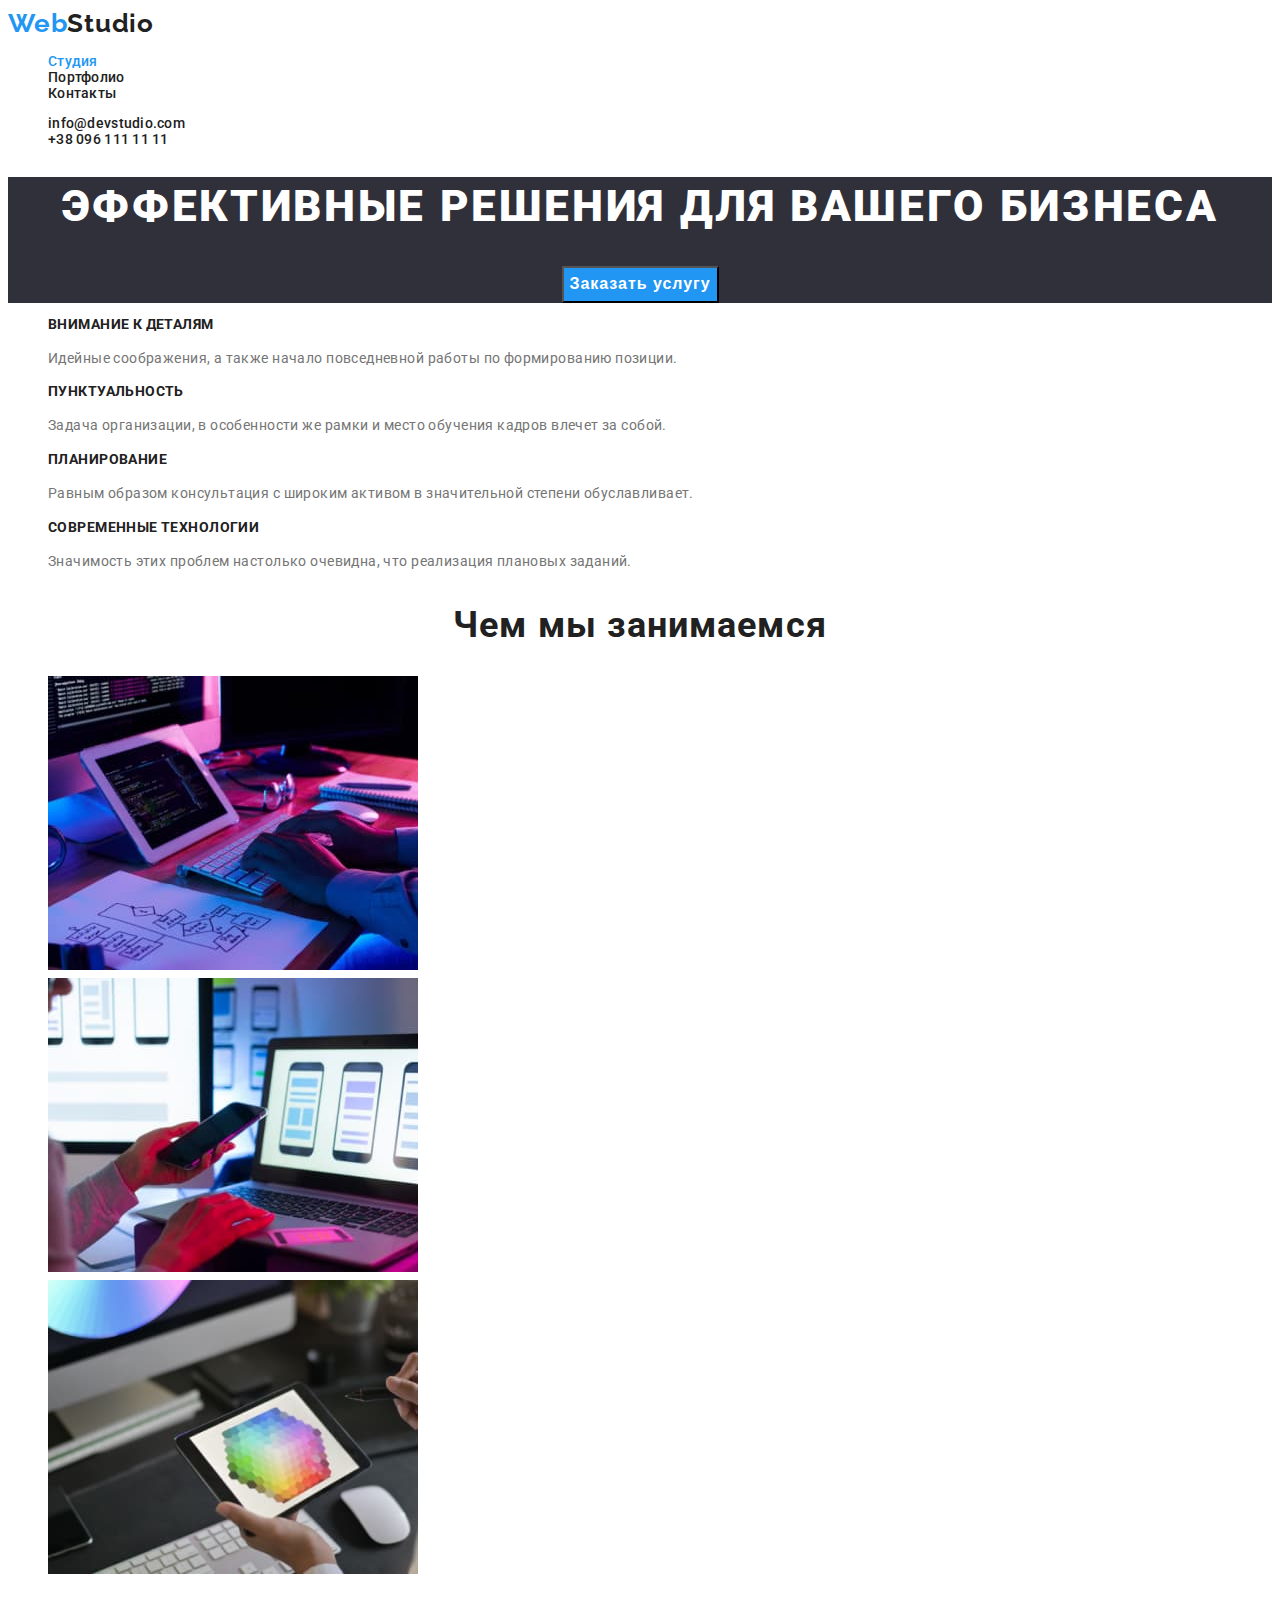
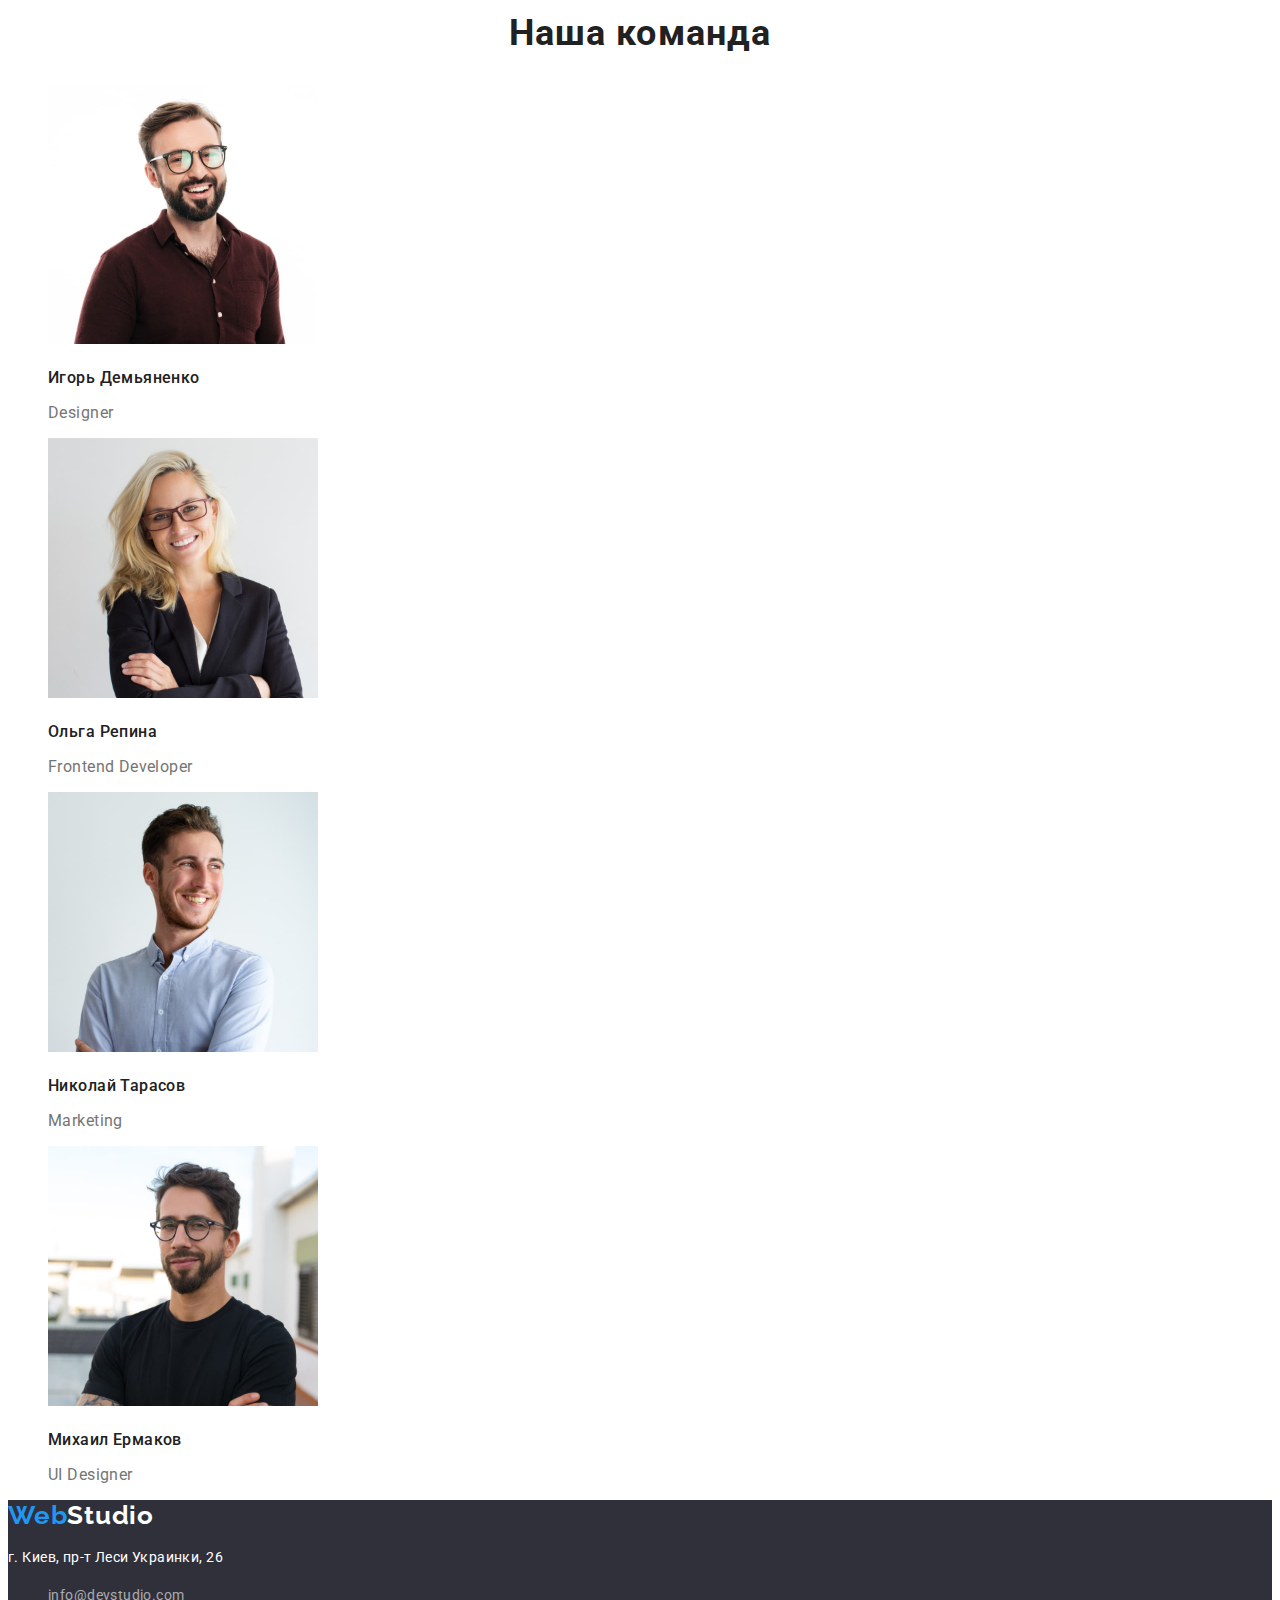
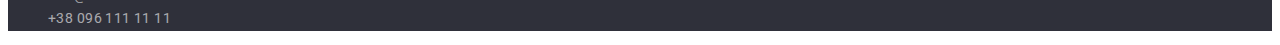
<file: index.html>
<!DOCTYPE html>
<html lang="ru">
  <head>
    <meta charset="UTF-8" />
    <meta http-equiv="X-UA-Compatible" content="IE=edge" />
    <meta name="viewport" content="width=device-width, initial-scale=1.0" />
    <title>WebStudio</title>
    <link
      rel="stylesheet"
      href="https://cdnjs.cloudflare.com/ajax/libs/modern-normalize/1.0.0/modern-normalize.min.css"
      integrity="sha512-ISS7cAi1PEhQ8jnbJpJZMd29NlhNj4AWYyLOSp2CE/CsHxTCu+r+t0D2yoJudVrd0/8fTVPUVDzY5Tvli75u/g=="
      crossorigin="anonymous"
    />
    <link rel="preconnect" href="https://fonts.gstatic.com" />
    <link
      href="https://fonts.googleapis.com/css2?family=Raleway:wght@700&family=Roboto:wght@400;500;700;900&display=swap"
      rel="stylesheet"
    />
    <link rel="stylesheet" href="./css/styles.css" />
  </head>
  <body>
    <!-- Шапка -->
    <header>
      <nav>
        <a class="link logo" href="./index.html"><span class="piece-logo">Web</span>Studio</a>

        <ul class="list site-nav">
          <li><a class="link active-link" href="./index.html">Студия</a></li>
          <li><a class="link" href="./portfolio.html">Портфолио</a></li>
          <li><a class="link" href="">Контакты</a></li>
        </ul>
      </nav>

      <ul class="list contacts">
        <li><a class="link" href="mailto:info@devstudio.com">info@devstudio.com</a></li>
        <li><a class="link" href="tel:+380961111111">+38 096 111 11 11</a></li>
      </ul>
    </header>

    <main>
      <!-- Герой -->
      <section class="hero-section">
        <h1 class="hero-title">Эффективные решения для вашего бизнеса</h1>
        <button class="button" type="button">Заказать услугу</button>
      </section>
      <!-- Особенности -->
      <section>
        <!-- Скрытый заголовок секции-->
        <h2 class="visually-hidden">Особенности</h2>
        <ul class="list">
          <li>
            <h3 class="features-title">Внимание к деталям</h3>
            <p class="features-text">
              Идейные соображения, а также начало повседневной работы по формированию позиции.
            </p>
          </li>
          <li>
            <h3 class="features-title">Пунктуальность</h3>
            <p class="features-text">
              Задача организации, в особенности же рамки и место обучения кадров влечет за собой.
            </p>
          </li>
          <li>
            <h3 class="features-title">Планирование</h3>
            <p class="features-text">
              Равным образом консультация с широким активом в значительной степени обуславливает.
            </p>
          </li>
          <li>
            <h3 class="features-title">Современные технологии</h3>
            <p class="features-text">Значимость этих проблем настолько очевидна, что реализация плановых заданий.</p>
          </li>
        </ul>
      </section>
      <!-- Чем мы занимаемся -->
      <section>
        <h2 class="section-title">Чем мы занимаемся</h2>
        <ul class="list">
          <li>
            <img src="./images/box1.jpg" alt="Программирование" width="370" />
          </li>
          <li>
            <img src="./images/box2.jpg" alt="Адаптивная вёрстка" width="370" />
          </li>
          <li>
            <img src="./images/box3.jpg" alt="Дизайн" width="370" />
          </li>
        </ul>
      </section>
      <!-- Команда -->
      <section>
        <h2 class="section-title">Наша команда</h2>
        <ul class="list">
          <li>
            <img src="./images/igor-demyanenko.jpg" alt="Игорь Демьяненко" width="270" />
            <h3 class="staff-name">Игорь Демьяненко</h3>
            <p class="staff-proffesion">Designer</p>
          </li>
          <li>
            <img src="./images/olga-repina.jpg" alt="Ольга Репина" width="270" />
            <h3 class="staff-name">Ольга Репина</h3>
            <p class="staff-proffesion">Frontend Developer</p>
          </li>
          <li>
            <img src="./images/nikolay-tarasov.jpg" alt="Николай Тарасов" width="270" />
            <h3 class="staff-name">Николай Тарасов</h3>
            <p class="staff-proffesion">Marketing</p>
          </li>
          <li>
            <img src="./images/mihail-ermakov.jpg" alt="Михаил Ермаков" width="270" />
            <h3 class="staff-name">Михаил Ермаков</h3>
            <p class="staff-proffesion">UI Designer</p>
          </li>
        </ul>
      </section>
    </main>
    <!-- Подвал -->
    <footer>
      <a class="link logo footer-logo" href="./index.html"> <span class="piece-logo">Web</span>Studio</a>
      <address>
        <p class="post-address">г. Киев, пр-т Леси Украинки, 26</p>
        <ul class="list contacts-footer">
          <li><a class="link footer-link" href="mailto:info@devstudio.com">info@devstudio.com</a></li>
          <li><a class="link footer-link" href="tel:+380961111111">+38 096 111 11 11</a></li>
        </ul>
      </address>
    </footer>
  </body>
</html>
</file>
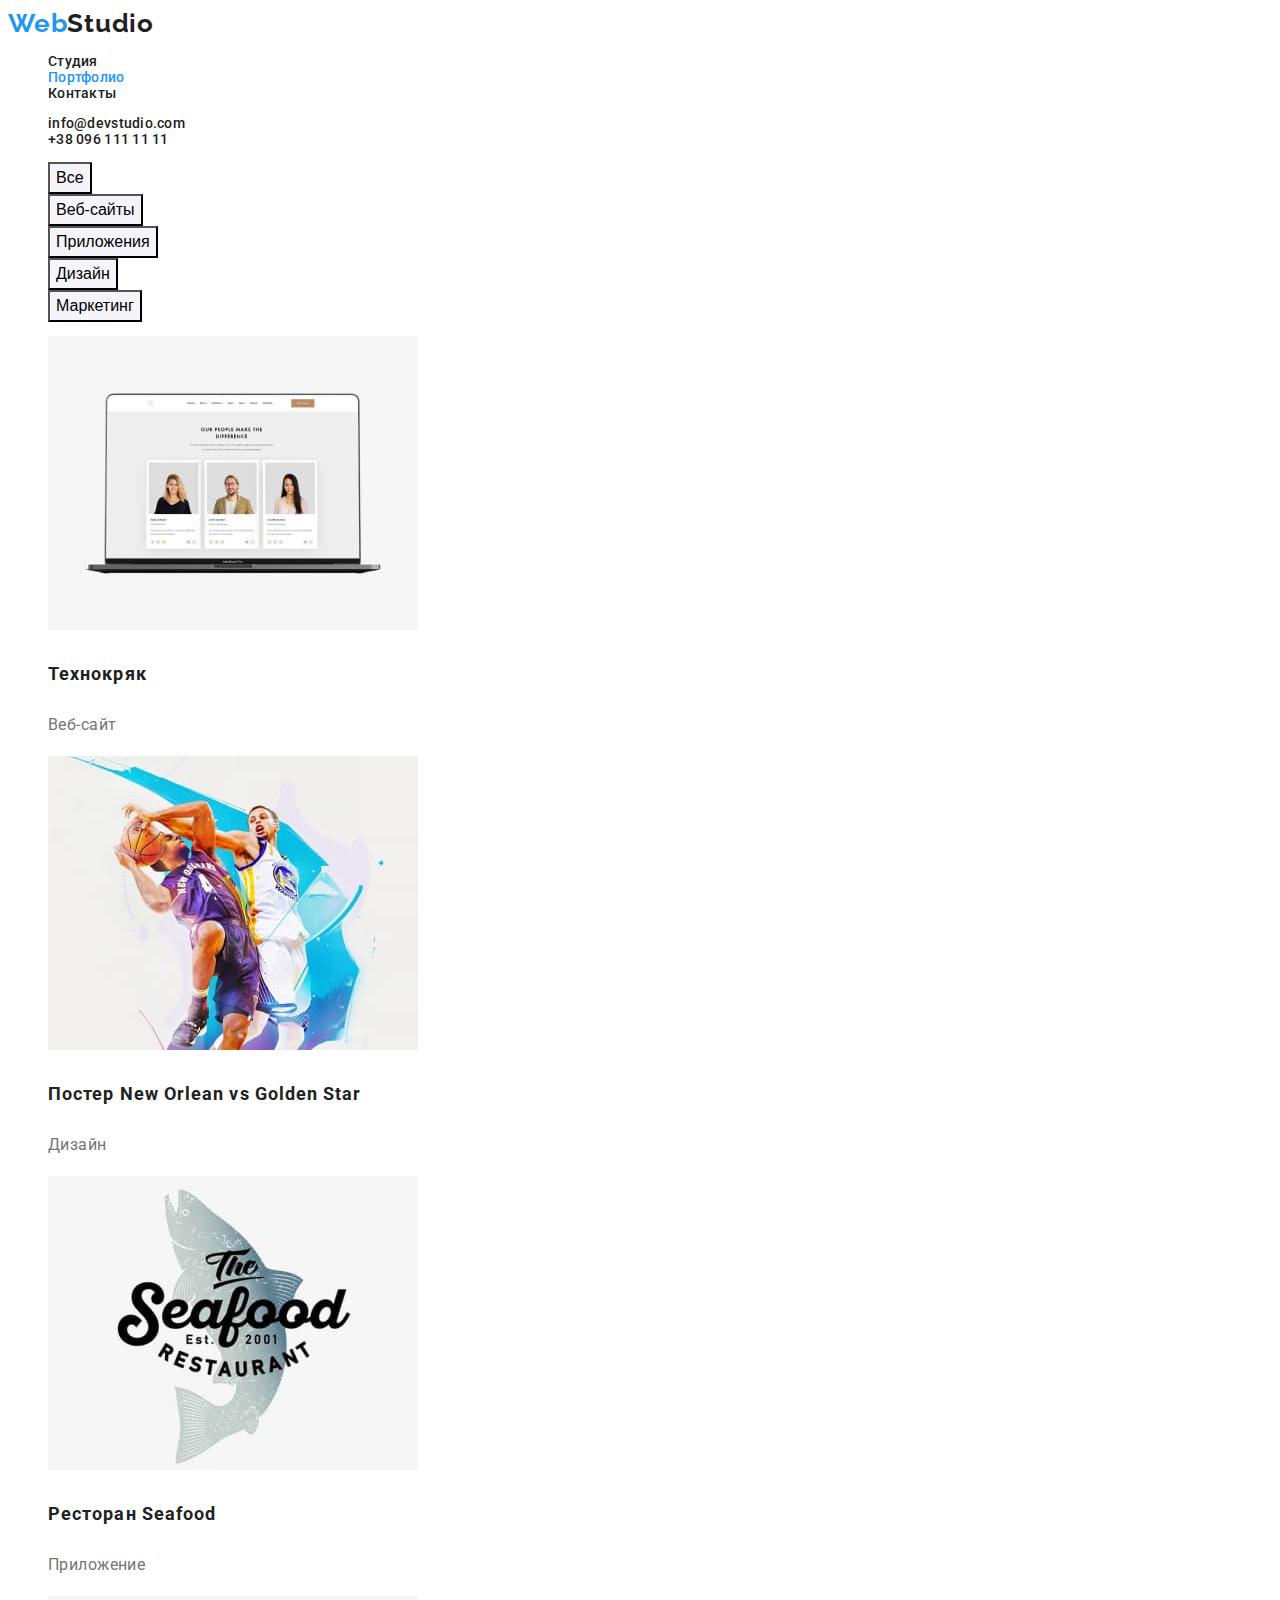
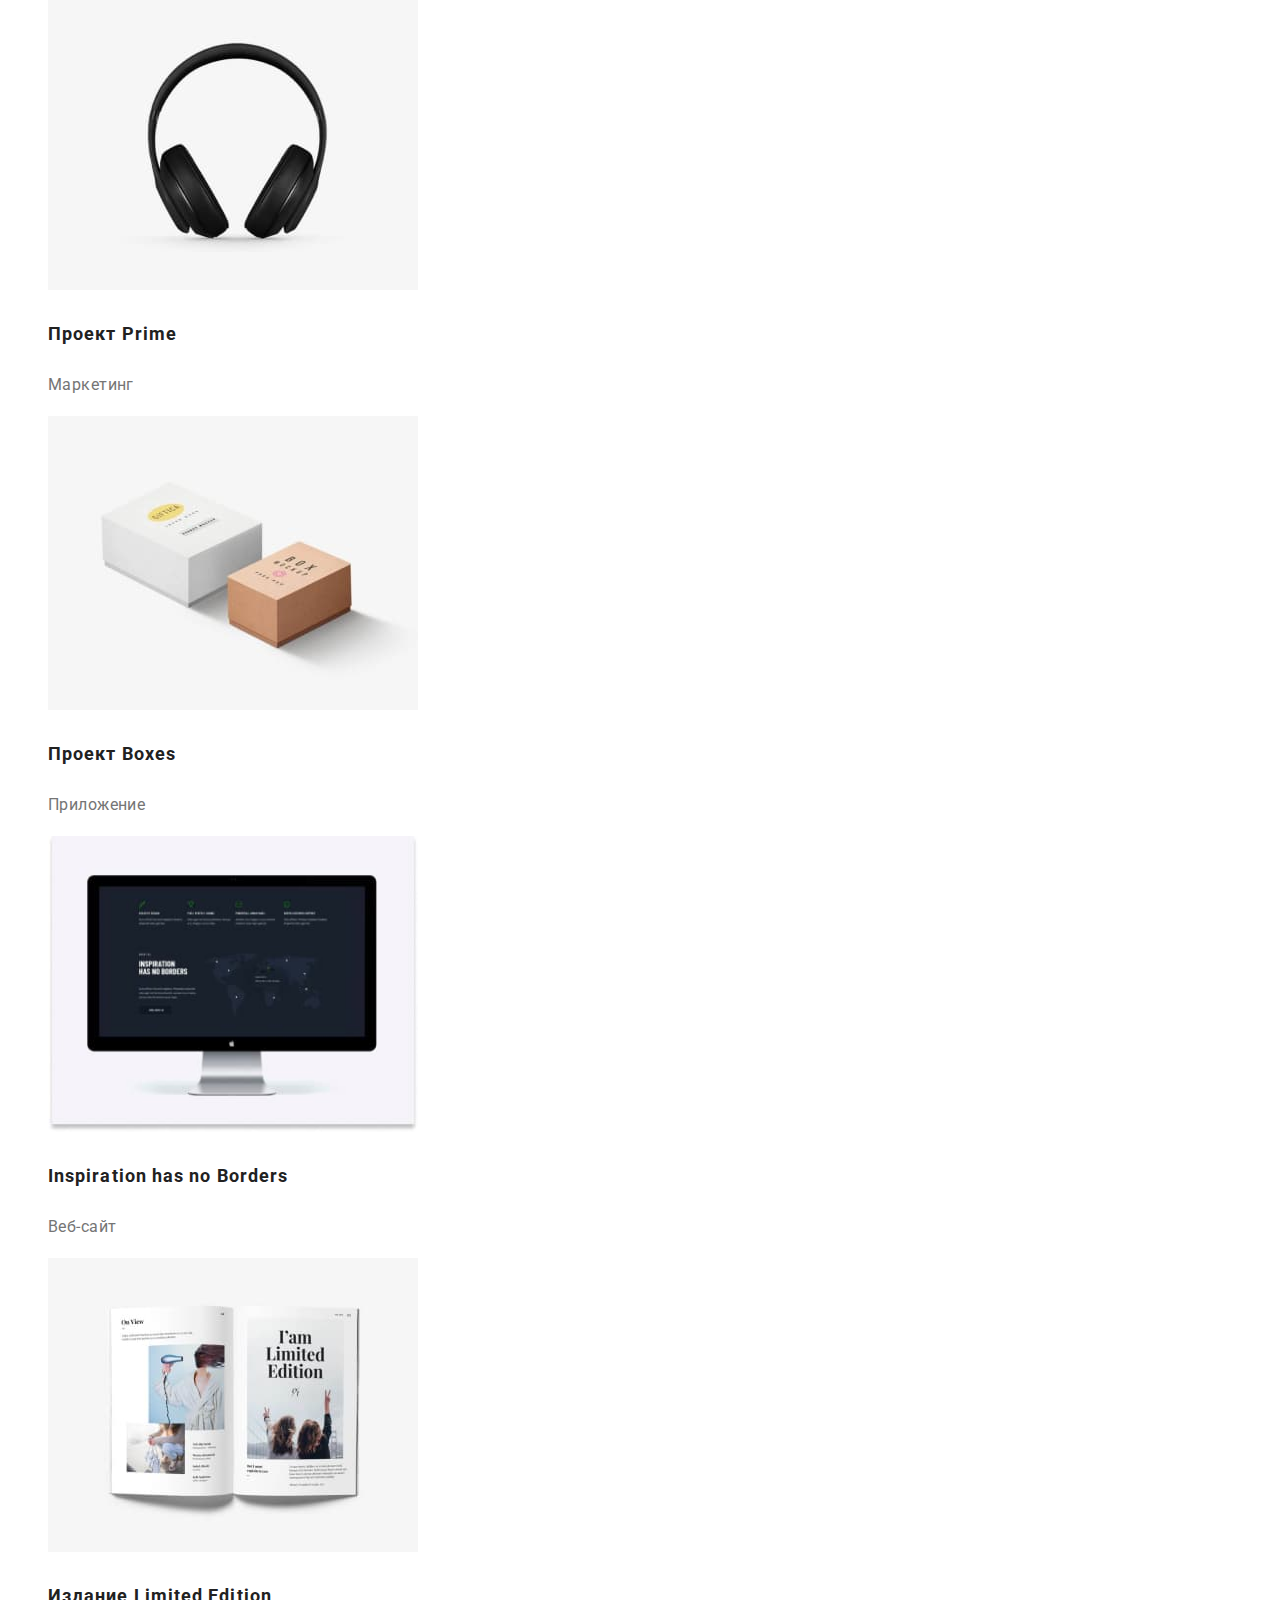
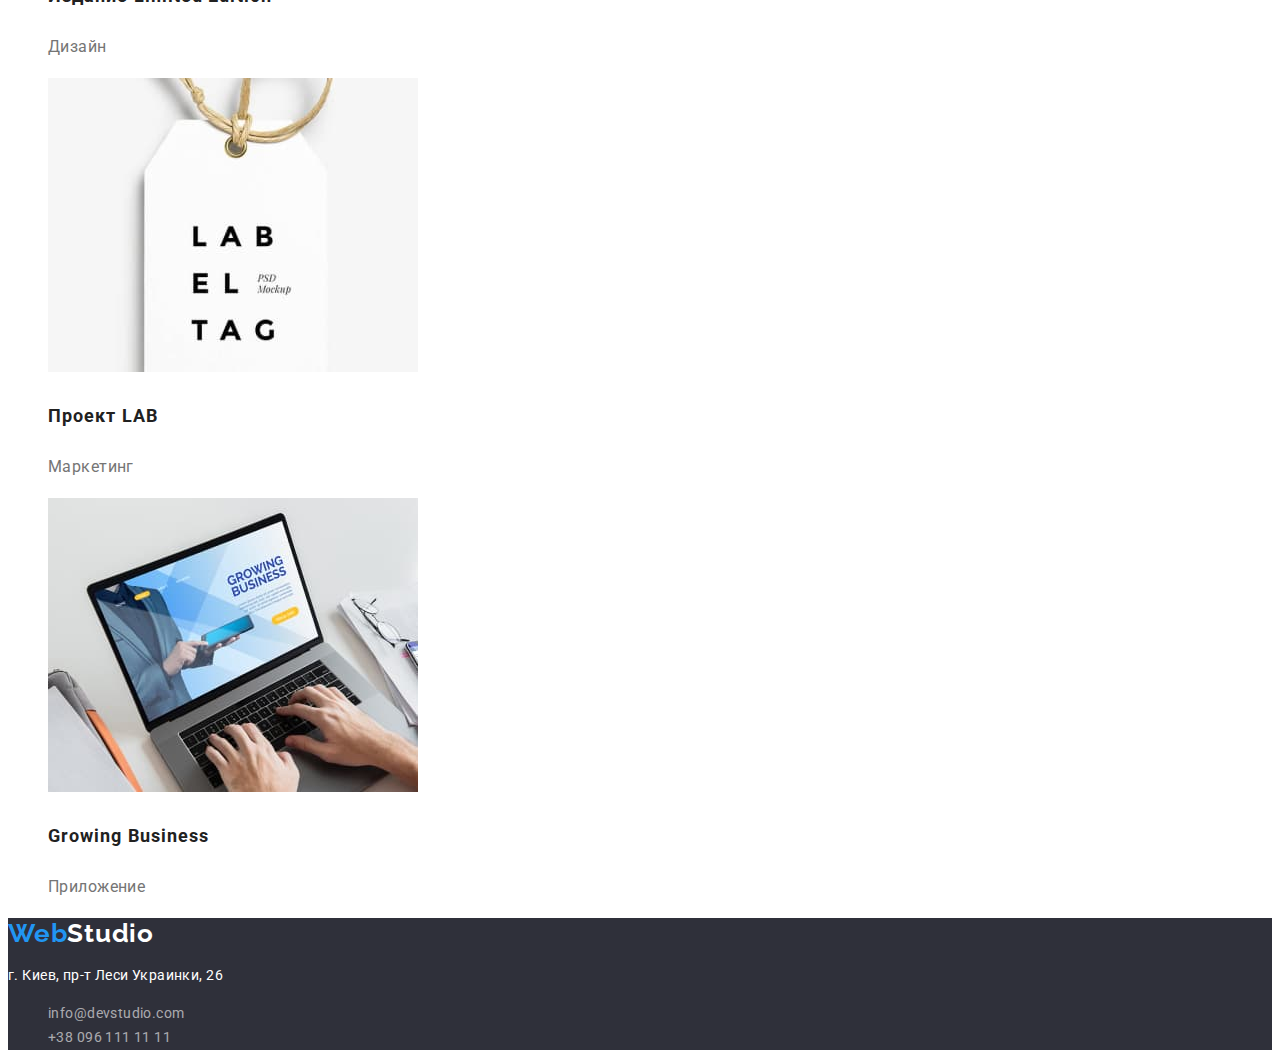
<file: portfolio.html>
<!DOCTYPE html>
<html lang="ru">
  <head>
    <meta charset="UTF-8" />
    <meta http-equiv="X-UA-Compatible" content="IE=edge" />
    <meta name="viewport" content="width=device-width, initial-scale=1.0" />
    <title>WebStudio</title>
    <link
      rel="stylesheet"
      href="https://cdnjs.cloudflare.com/ajax/libs/modern-normalize/1.0.0/modern-normalize.min.css"
      integrity="sha512-ISS7cAi1PEhQ8jnbJpJZMd29NlhNj4AWYyLOSp2CE/CsHxTCu+r+t0D2yoJudVrd0/8fTVPUVDzY5Tvli75u/g=="
      crossorigin="anonymous"
    />
    <link rel="preconnect" href="https://fonts.gstatic.com" />
    <link
      href="https://fonts.googleapis.com/css2?family=Raleway:wght@700&family=Roboto:wght@400;500;700;900&display=swap"
      rel="stylesheet"
    />
    <link rel="stylesheet" href="./css/styles.css" />
  </head>
  <body>
    <!-- Шапка -->
    <header>
      <nav>
        <a class="link logo" href="./index.html"><span class="piece-logo">Web</span>Studio</a>

        <ul class="list site-nav">
          <li><a class="link" href="./index.html">Студия</a></li>
          <li><a class="link active-link" href="./portfolio.html">Портфолио</a></li>
          <li><a class="link" href="">Контакты</a></li>
        </ul>
      </nav>

      <ul class="list contacts">
        <li><a class="link" href="mailto:info@devstudio.com">info@devstudio.com</a></li>
        <li><a class="link" href="tel:+380961111111">+38 096 111 11 11</a></li>
      </ul>
    </header>

    <main>
      <!-- Фильтр работ -->
      <section>
        <!-- Скрыть заголовок -->
        <h2 class="visually-hidden">Фильтр работ</h2>
        <ul class="list">
          <li><button class="filter-button" type="button">Все</button></li>
          <li><button class="filter-button" type="button">Веб-сайты</button></li>
          <li><button class="filter-button" type="button">Приложения</button></li>
          <li><button class="filter-button" type="button">Дизайн</button></li>
          <li><button class="filter-button" type="button">Маркетинг</button></li>
        </ul>
      </section>
      <!-- Портфолио -->
      <section>
        <!-- Скрыть заголовок -->
        <h2 class="visually-hidden">Портфолио</h2>
        <ul class="list">
          <li>
            <img src="./images/img1.jpg" alt="Открытый лэптоп" width="370" />
            <h3 class="project-title">Технокряк</h3>
            <p class="project-type">Веб-сайт</p>
          </li>
          <li>
            <img src="./images/img2.jpg" alt="Два баскетболиста с мячом" width="370" />
            <h3 class="project-title">Постер New Orlean vs Golden Star</h3>
            <p class="project-type">Дизайн</p>
          </li>
          <li>
            <img src="./images/img3.jpg" alt="Логотип ресторана морепродуктов" width="370" />
            <h3 class="project-title">Ресторан Seafood</h3>
            <p class="project-type">Приложение</p>
          </li>
          <li>
            <img src="./images/img4.jpg" alt="Наушники" width="370" />
            <h3 class="project-title">Проект Prime</h3>
            <p class="project-type">Маркетинг</p>
          </li>
          <li>
            <img src="./images/img5.jpg" alt="Две коробки" width="370" />
            <h3 class="project-title">Проект Boxes</h3>
            <p class="project-type">Приложение</p>
          </li>
          <li>
            <img src="./images/img6.jpg" alt="Монитор" width="370" />
            <h3 class="project-title">Inspiration has no Borders</h3>
            <p class="project-type">Веб-сайт</p>
          </li>
          <li>
            <img src="./images/img7.jpg" alt="Раскрытая книга" width="370" />
            <h3 class="project-title">Издание Limited Edition</h3>
            <p class="project-type">Дизайн</p>
          </li>
          <li>
            <img src="./images/img8.jpg" alt="Бирка" width="370" />
            <h3 class="project-title">Проект LAB</h3>
            <p class="project-type">Маркетинг</p>
          </li>
          <li>
            <img src="./images/img9.jpg" alt="Руки наклавиатуре лэптопа" width="370" />
            <h3 class="project-title">Growing Business</h3>
            <p class="project-type">Приложение</p>
          </li>
        </ul>
      </section>
    </main>
    <!-- Подвал -->
    <footer>
      <a class="link logo footer-logo" href="./index.html"> <span class="piece-logo">Web</span>Studio</a>
      <address>
        <p class="post-address">г. Киев, пр-т Леси Украинки, 26</p>
        <ul class="list contacts-footer">
          <li><a class="link footer-link" href="mailto:info@devstudio.com">info@devstudio.com</a></li>
          <li><a class="link footer-link" href="tel:+380961111111">+38 096 111 11 11</a></li>
        </ul>
      </address>
    </footer>
  </body>
</html>
</file>
<file: css/styles.css>
:root {
  --title-text-color: #212121;
  --text-color: #757575;
  --accent-color: #2196f3;
  --base-bg-color: #ffffff;
  --secondary-bg-color: #2f303a;
}

body {
  background-color: var(--base-bg-color);
  color: var(--title-text-color);

  font-family: Roboto, sans-serif;
  font-size: 14px;
  line-height: 1.71;
  letter-spacing: 0.03em;
}

.visually-hidden {
  position: absolute !important;
  clip: rect(1px 1px 1px 1px);
  clip: rect(1px, 1px, 1px, 1px);
  padding: 0 !important;
  border: 0 !important;
  height: 1px !important;
  width: 1px !important;
  overflow: hidden;
}

.logo {
  font-family: Raleway;
  font-weight: bold;
  font-size: 26px;
  line-height: 1.19;
  letter-spacing: 0.03em;
}

.piece-logo {
  color: var(--accent-color);
}

.logo:hover,
.logo:focus,
.link:hover,
.link:focus {
  color: var(--accent-color);
}

.site-nav,
.contacts {
  font-weight: 500;
  font-size: 14px;
  letter-spacing: 0.02em;
  line-height: 1.14;
  letter-spacing: 0.02em;
}

.link {
  color: var(--title-text-color);
  text-decoration: none;
}

.active-link {
  color: var(--accent-color);
}

.list {
  list-style: none;
}

.hero-section {
  background-color: var(--secondary-bg-color);
  text-align: center;
}

.hero-title {
  color: var(--base-bg-color);

  font-weight: 900;
  font-size: 44px;
  line-height: 1.36;
  letter-spacing: 0.06em;
  text-transform: uppercase;
}

.button {
  color: var(--base-bg-color);
  background-color: var(--accent-color);

  font-weight: bold;
  font-size: 16px;
  line-height: 1.88;
  letter-spacing: 0.06em;
  text-align: center;
  cursor: pointer;
}

.features-title {
  font-size: 14px;
  line-height: 1.14;
  text-transform: uppercase;
}

.features-text {
  color: var(--text-color);
}

.section-title {
  font-size: 36px;
  line-height: 1.17;
  letter-spacing: 0.03em;
  text-align: center;
}

.staff-name {
  font-weight: 500;
  font-size: 16px;
  line-height: 1.19;
}

.staff-proffesion {
  color: var(--text-color);

  font-size: 16px;
  line-height: 1.19;
}

footer {
  background-color: var(--secondary-bg-color);
}

.footer-logo {
  color: var(--base-bg-color);
}

.post-address {
  color: var(--base-bg-color);
  font-style: normal;
}

.footer-link {
  color: rgba(255, 255, 255, 0.6);
  font-style: normal;
}

/* Portfolio */
.filter-button {
  background-color: #f5f4fa;

  font-weight: 500;
  font-size: 16px;
  line-height: 1.63;
  cursor: pointer;
}

.filter-button:hover,
.filter-button:focus {
  color: var(--base-bg-color);
  background-color: var(--accent-color);
}

.project-title {
  font-size: 18px;
  line-height: 2;
  letter-spacing: 0.06em;
}
.project-type {
  color: var(--text-color);
  font-size: 16px;
  line-height: 1.88;
}
</file>
